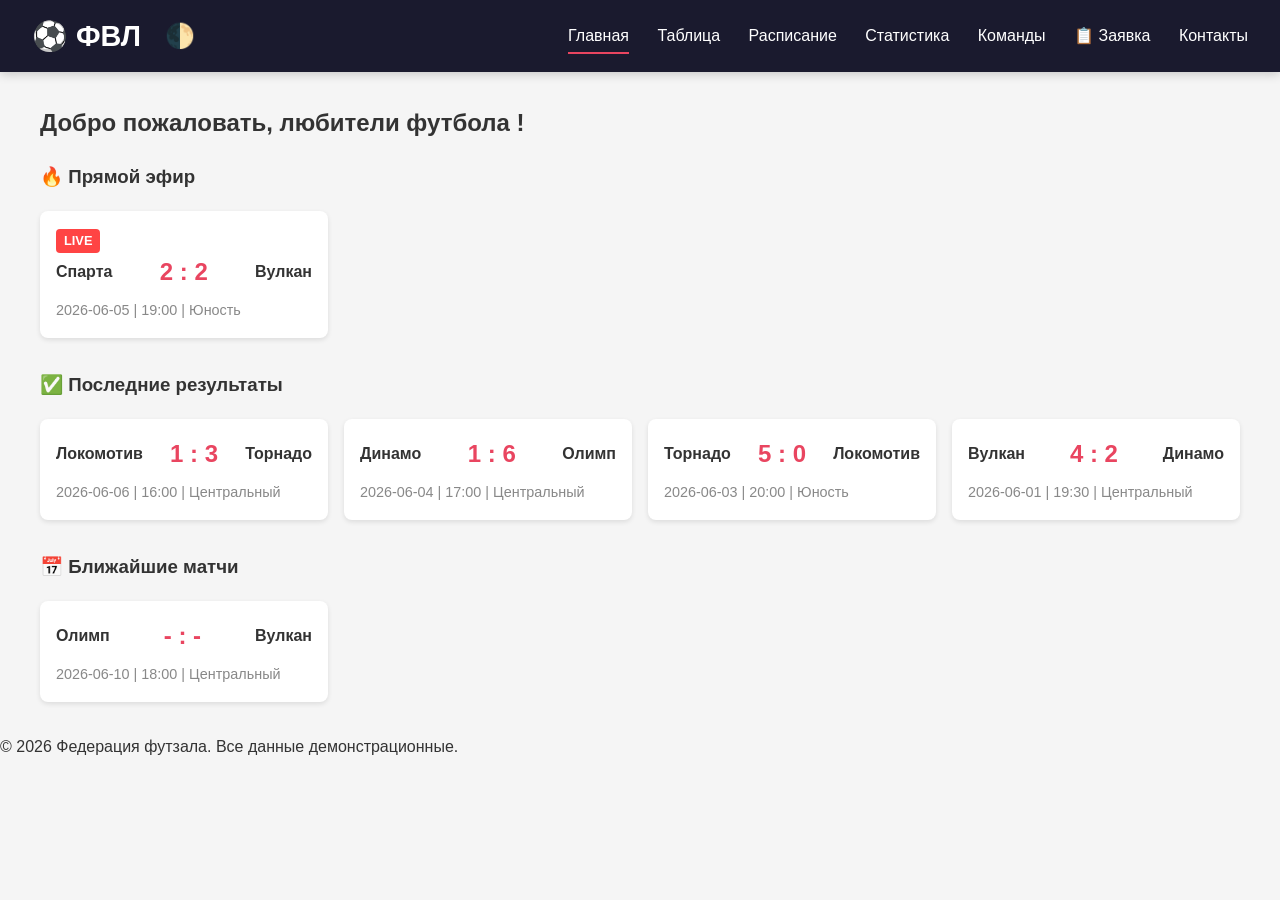
<file: index.html>
<!DOCTYPE html>
<html lang="ru">
<head>
  <meta charset="UTF-8">
  <meta name="viewport" content="width=device-width, initial-scale=1.0">
  <title>Футбол города Великие Луки — Статистика</title>
  <link rel="stylesheet" href="style.css">
</head>
<body>
  <header>
    <div class="header-left">
      <span class="logo">⚽ ФВЛ</span>
      <button id="theme-toggle" title="Переключить тему">🌓</button>
    </div>
    <nav>
      <a href="#" data-section="home">Главная</a>
      <a href="#" data-section="table">Таблица</a>
      <a href="#" data-section="schedule">Расписание</a>
      <a href="#" data-section="stats">Статистика</a>
      <a href="#" data-section="teams">Команды</a>
      <a href="lineup-request.html">📋 Заявка</a>
      <a href="#" data-section="contacts">Контакты</a>
    </nav>
  </header>

  <main>
    <!-- Главная -->
    <section id="home" class="section active">
      <h1>Добро пожаловать, любители футбола !</h1>
      <div id="home-live" class="matches-block"></div>
      <div id="home-finished" class="matches-block"></div>
      <div id="home-upcoming" class="matches-block"></div>
    </section>

    <!-- Турнирная таблица -->
    <section id="table" class="section">
      <h2>Турнирная таблица</h2>
      <table id="standings-table">
        <thead>
          <tr>
            <th>#</th><th>Команда</th><th>И</th><th>В</th><th>Н</th><th>П</th><th>Мячи</th><th>О</th>
          </tr>
        </thead>
        <tbody></tbody>
      </table>
    </section>

    <!-- Расписание -->
    <section id="schedule" class="section">
      <h2>Расписание и результаты</h2>
      <div id="tour-tabs" class="tabs"></div>
      <div id="matches-list"></div>
    </section>

    <!-- Статистика игроков -->
    <section id="stats" class="section">
      <h2>Статистика игроков</h2>
      <input type="text" id="player-search" placeholder="Поиск по имени...">
      <table id="players-stats-table">
        <thead>
          <tr>
            <th>Игрок</th><th>Команда</th><th>Голы</th><th>Ассисты</th><th>ЖК</th><th>КК</th>
          </tr>
        </thead>
        <tbody></tbody>
      </table>
    </section>

    <!-- Команды и составы -->
    <section id="teams" class="section">
      <h2>Команды</h2>
      <div id="teams-container"></div>
    </section>

    <!-- Контакты -->
    <section id="contacts" class="section">
      <h2>Контакты и информация</h2>
      <div class="contact-info">
        <p><strong>Федерация футзала города ...</strong></p>
        <p>Email: example@ffs.ru</p>
        <p>Телефон: +7 (999) 123-45-67</p>
        <p>Адрес: ул. Спортивная, 1</p>
      </div>
      <div class="about-text">
        <p>Здесь может быть общая информация о лиге, регламент, новости.</p>
      </div>
    </section>
  </main>

  <!-- Модальное окно матча -->
  <div id="match-modal" class="modal">
    <div class="modal-content">
      <span class="close">&times;</span>
      <div id="match-detail-content"></div>
    </div>
  </div>

  <footer>
    <p>&copy; 2026 Федерация футзала. Все данные демонстрационные.</p>
  </footer>

  <script src="script.js"></script>
</body>
</html>
</file>
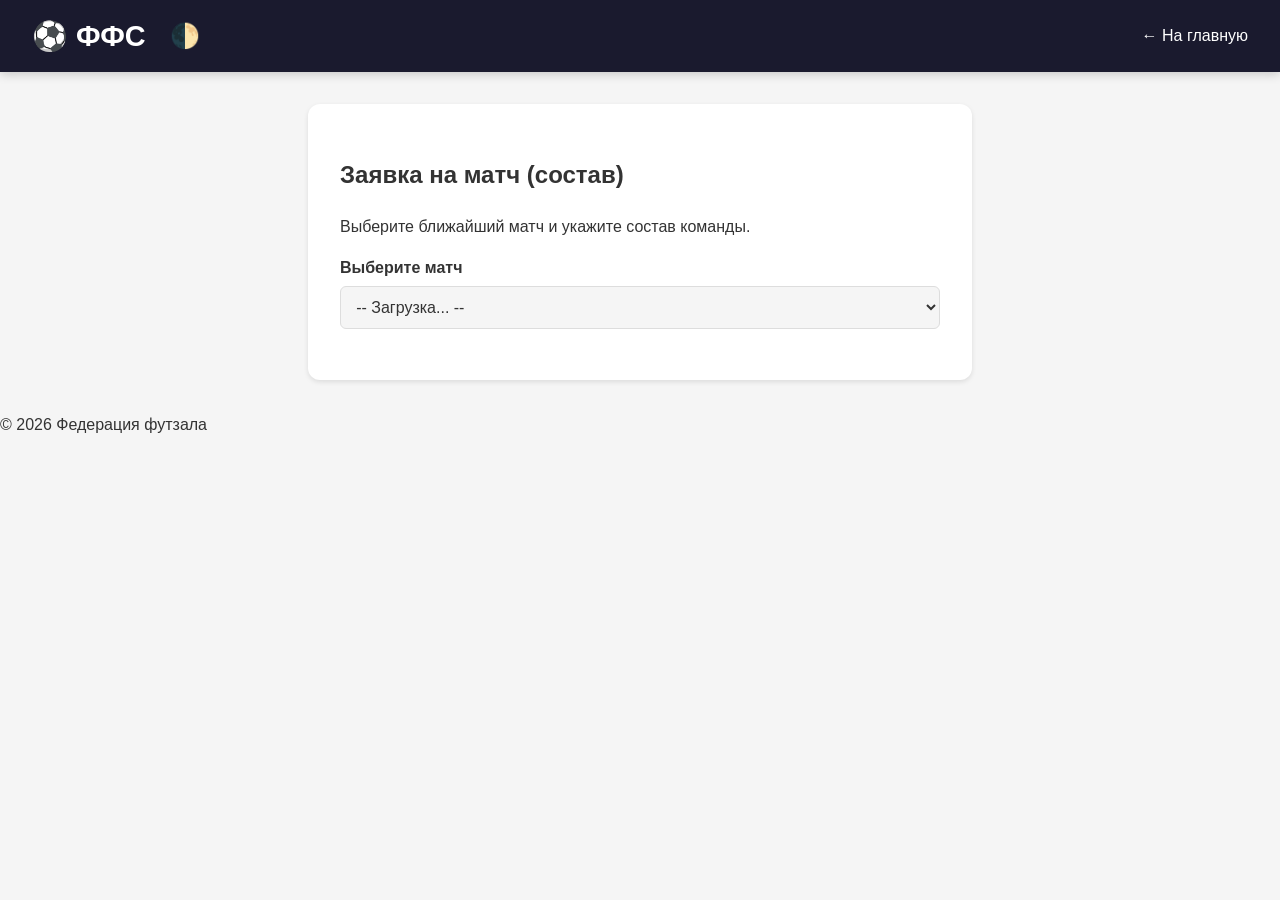
<file: lineup-request.html>
<!DOCTYPE html>
<html lang="ru">
<head>
  <meta charset="UTF-8">
  <meta name="viewport" content="width=device-width, initial-scale=1.0">
  <title>Предматчевая заявка — Федерация футзала</title>
  <link rel="stylesheet" href="style.css">
  <style>
    .form-container {
      max-width: 600px;
      margin: 2rem auto;
      background: var(--card-bg);
      padding: 2rem;
      border-radius: 12px;
      box-shadow: var(--shadow);
    }
    .form-group {
      margin-bottom: 1.2rem;
    }
    label {
      display: block;
      font-weight: 600;
      margin-bottom: 0.3rem;
    }
    select, textarea {
      width: 100%;
      padding: 0.7rem;
      border: 1px solid var(--table-border);
      border-radius: 6px;
      background: var(--bg-color);
      color: var(--text-color);
      font-size: 1rem;
    }
    button[type="submit"] {
      background: var(--accent);
      color: #fff;
      border: none;
      padding: 0.8rem 1.5rem;
      border-radius: 6px;
      font-size: 1rem;
      cursor: pointer;
      font-weight: bold;
    }
    .hidden {
      display: none;
    }
    .radio-group {
      display: flex;
      gap: 2rem;
      margin-top: 0.3rem;
    }
    .radio-group label {
      font-weight: normal;
      display: flex;
      align-items: center;
      gap: 0.3rem;
    }
    .note {
      font-size: 0.9rem;
      color: #888;
      margin-top: 0.2rem;
    }
  </style>
</head>
<body>
  <header>
    <div class="header-left">
      <span class="logo">⚽ ФФС</span>
      <button id="theme-toggle" title="Переключить тему">🌓</button>
    </div>
    <nav>
      <a href="index.html">← На главную</a>
    </nav>
  </header>

  <main>
    <div class="form-container">
      <h2>Заявка на матч (состав)</h2>
      <p>Выберите ближайший матч и укажите состав команды.</p>

      <form name="lineup-request" method="POST" data-netlify="true" netlify-honeypot="bot-field" data-netlify-recaptcha="true">
        <!-- Антиспам -->
        <div class="hidden">
          <label>Не заполняйте: <input name="bot-field"></label>
        </div>

        <!-- Скрытые поля, заполняются через JS -->
        <input type="hidden" name="matchId" id="matchId">
        <input type="hidden" name="matchDate" id="matchDate">
        <input type="hidden" name="matchTime" id="matchTime">
        <input type="hidden" name="homeTeam" id="homeTeam">
        <input type="hidden" name="awayTeam" id="awayTeam">
        <input type="hidden" name="selectedTeam" id="selectedTeam">

        <div class="form-group">
          <label for="matchSelect">Выберите матч</label>
          <select id="matchSelect" required>
            <option value="">-- Загрузка... --</option>
          </select>
          <div class="note" id="matchInfo"></div>
        </div>

        <div class="form-group" id="teamChoice" style="display:none;">
          <label>Вы подаёте заявку за команду:</label>
          <div class="radio-group">
            <label><input type="radio" name="teamSide" value="home" required> <span id="homeTeamLabel"></span></label>
            <label><input type="radio" name="teamSide" value="away"> <span id="awayTeamLabel"></span></label>
          </div>
        </div>

        <div class="form-group" id="lineupGroup" style="display:none;">
          <label for="lineup">Состав (через запятую)</label>
          <textarea id="lineup" name="lineup" rows="3" placeholder="Иван Петров, Сергей Смирнов..."></textarea>
        </div>

        <div id="submitGroup" style="display:none;">
          <button type="submit">Отправить заявку</button>
        </div>
      </form>
    </div>
  </main>

  <footer>
    <p>&copy; 2026 Федерация футзала</p>
  </footer>

  <script>
    (function() {
      // Тема
      const toggle = document.getElementById('theme-toggle');
      const saved = localStorage.getItem('theme');
      if (saved === 'dark') document.body.classList.add('dark-theme');
      if (toggle) {
        toggle.addEventListener('click', () => {
          document.body.classList.toggle('dark-theme');
          localStorage.setItem('theme', document.body.classList.contains('dark-theme') ? 'dark' : 'light');
        });
      }

      // Загружаем data.json
      fetch('data.json')
        .then(res => res.json())
        .then(data => {
          const upcoming = data.matches.filter(m => m.status === 'upcoming');
          const select = document.getElementById('matchSelect');
          
          if (!upcoming.length) {
            select.innerHTML = '<option value="">Нет предстоящих матчей</option>';
            return;
          }

          // Заполняем выпадающий список
          select.innerHTML = '<option value="">-- Выберите матч --</option>';
          upcoming.forEach(m => {
            const option = document.createElement('option');
            option.value = m.id;
            option.textContent = `${m.date} ${m.time} — ${m.homeTeam} vs ${m.awayTeam}`;
            option.dataset.date = m.date;
            option.dataset.time = m.time;
            option.dataset.home = m.homeTeam;
            option.dataset.away = m.awayTeam;
            select.appendChild(option);
          });

          // Обработчик выбора матча
          select.addEventListener('change', function() {
            const selected = this.options[this.selectedIndex];
            if (!selected.value) {
              hideTeamAndLineup();
              return;
            }

            // Заполняем скрытые поля
            document.getElementById('matchId').value = selected.value;
            document.getElementById('matchDate').value = selected.dataset.date;
            document.getElementById('matchTime').value = selected.dataset.time;
            document.getElementById('homeTeam').value = selected.dataset.home;
            document.getElementById('awayTeam').value = selected.dataset.away;

            // Показываем выбор команды
            document.getElementById('homeTeamLabel').textContent = selected.dataset.home;
            document.getElementById('awayTeamLabel').textContent = selected.dataset.away;
            document.getElementById('teamChoice').style.display = 'block';
            document.getElementById('lineupGroup').style.display = 'block';
            document.getElementById('submitGroup').style.display = 'block';
            document.getElementById('matchInfo').textContent = 
              `Дата: ${selected.dataset.date}, время: ${selected.dataset.time}`;
          });

          // При выборе стороны команды обновляем скрытое поле selectedTeam
          const radios = document.getElementsByName('teamSide');
          radios.forEach(radio => {
            radio.addEventListener('change', function() {
              if (this.value === 'home') {
                document.getElementById('selectedTeam').value = document.getElementById('homeTeam').value;
              } else {
                document.getElementById('selectedTeam').value = document.getElementById('awayTeam').value;
              }
            });
          });
        })
        .catch(() => {
          document.getElementById('matchSelect').innerHTML = '<option value="">Ошибка загрузки данных</option>';
        });

      function hideTeamAndLineup() {
        document.getElementById('teamChoice').style.display = 'none';
        document.getElementById('lineupGroup').style.display = 'none';
        document.getElementById('submitGroup').style.display = 'none';
        document.getElementById('matchInfo').textContent = '';
      }
    })();
</body>
</html>
</file>
<file: style.css>
/* === Базовые переменные (светлая тема) === */
:root {
  --bg-color: #f5f5f5;
  --bg-image: url('');
  --text-color: #333;
  --header-bg: #1a1a2e;
  --header-text: #fff;
  --accent: #e94560;
  --card-bg: #fff;
  --table-border: #ddd;
  --shadow: 0 2px 5px rgba(0,0,0,0.1);
  --modal-bg: rgba(0,0,0,0.7);
  --hover-row: #f0f0f0;
}

/* Тёмная тема */
body.dark-theme {
  --bg-color: #121212;
  --text-color: #e0e0e0;
  --header-bg: #0a0a1a;
  --card-bg: #1e1e2f;
  --table-border: #333;
  --shadow: 0 2px 8px rgba(255,255,255,0.05);
  --hover-row: #2a2a3c;
}

body {
  font-family: 'Segoe UI', Tahoma, Geneva, Verdana, sans-serif;
  margin: 0;
  background-color: var(--bg-color);
  background-image: var(--bg-image);
  background-size: cover;
  background-attachment: fixed;
  color: var(--text-color);
  line-height: 1.6;
  transition: background-color 0.3s, color 0.3s;
}

header {
  background: var(--header-bg);
  color: var(--header-text);
  padding: 0.8rem 2rem;
  display: flex;
  justify-content: space-between;
  align-items: center;
  flex-wrap: wrap;
  box-shadow: 0 2px 10px rgba(0,0,0,0.2);
}

.header-left {
  display: flex;
  align-items: center;
  gap: 1rem;
}

.logo {
  font-size: 1.8rem;
  font-weight: bold;
}

#theme-toggle {
  background: none;
  border: none;
  font-size: 1.5rem;
  cursor: pointer;
  color: var(--header-text);
  padding: 0.2rem 0.5rem;
  border-radius: 4px;
  transition: background 0.3s;
}
#theme-toggle:hover {
  background: rgba(255,255,255,0.2);
}

nav a {
  color: var(--header-text);
  text-decoration: none;
  margin-left: 1.5rem;
  font-weight: 500;
  padding: 0.5rem 0;
  border-bottom: 2px solid transparent;
  transition: border-color 0.3s;
}
nav a:hover, nav a.active {
  border-bottom-color: var(--accent);
}

main {
  max-width: 1200px;
  margin: 2rem auto;
  padding: 0 1rem;
}

.section {
  display: none;
  animation: fadeIn 0.4s ease;
}
.section.active {
  display: block;
}

@keyframes fadeIn {
  from { opacity: 0; transform: translateY(10px); }
  to { opacity: 1; transform: translateY(0); }
}

/* Карточки, таблицы */
table {
  width: 100%;
  border-collapse: collapse;
  background: var(--card-bg);
  box-shadow: var(--shadow);
  border-radius: 8px;
  overflow: hidden;
  margin-bottom: 2rem;
  transition: background 0.3s;
}

th, td {
  padding: 0.75rem 1rem;
  text-align: left;
  border-bottom: 1px solid var(--table-border);
}

th {
  background: var(--header-bg);
  color: var(--header-text);
}

tr:hover td {
  background: var(--hover-row);
}

.matches-block {
  margin-bottom: 2rem;
}

.matches-block h3 {
  margin-top: 0;
}

.match-cards {
  display: grid;
  grid-template-columns: repeat(auto-fill, minmax(280px, 1fr));
  gap: 1rem;
}

.match-card {
  background: var(--card-bg);
  box-shadow: var(--shadow);
  border-radius: 8px;
  padding: 1rem;
  cursor: pointer;
  transition: transform 0.2s, box-shadow 0.2s;
}
.match-card:hover {
  transform: translateY(-2px);
  box-shadow: 0 4px 12px rgba(0,0,0,0.15);
}

.match-teams {
  display: flex;
  justify-content: space-between;
  align-items: center;
  margin-bottom: 0.5rem;
}

.team-name {
  font-weight: 600;
}

.score {
  font-size: 1.5rem;
  font-weight: bold;
  margin: 0 1rem;
  color: var(--accent);
}

.match-details {
  font-size: 0.9rem;
  color: #888;
}

.live-badge {
  display: inline-block;
  background: #ff4444;
  color: #fff;
  padding: 0.1rem 0.5rem;
  border-radius: 4px;
  font-size: 0.8rem;
  font-weight: bold;
  margin-right: 0.5rem;
}

/* Вкладки туров */
.tabs {
  display: flex;
  gap: 0.5rem;
  margin-bottom: 1.5rem;
  flex-wrap: wrap;
}

.tab-btn {
  padding: 0.5rem 1.2rem;
  background: var(--card-bg);
  border: 1px solid var(--table-border);
  border-radius: 6px;
  cursor: pointer;
  font-weight: 500;
  color: var(--text-color);
  transition: all 0.2s;
}
.tab-btn.active, .tab-btn:hover {
  background: var(--accent);
  color: #fff;
  border-color: var(--accent);
}

/* Модальное окно */
.modal {
  display: none;
  position: fixed;
  top: 0; left: 0;
  width: 100%; height: 100%;
  background: var(--modal-bg);
  z-index: 1000;
  justify-content: center;
  align-items: flex-start;
  padding-top: 5vh;
  overflow-y: auto;
}
.modal.show {
  display: flex;
}
.modal-content {
  background: var(--card-bg);
  max-width: 800px;
  width: 95%;
  border-radius: 12px;
  padding: 2rem;
  position: relative;
  margin-bottom: 2rem;
}
.close {
  position: absolute;
  top: 0.5rem; right: 1rem;
  font-size: 2rem;
  cursor: pointer;
  color: var(--text-color);
  background: none;
  border: none;
}

/* Адаптивность */
@media (max-width: 600px) {
  header {
    flex-direction: column;
    align-items: flex-start;
  }
  .header-left {
    width: 100%;
    justify-content: space-between;
  }
  nav {
    margin-top: 0.5rem;
  }
  nav a {
    margin: 0 0.5rem;
  }
}
</file>
